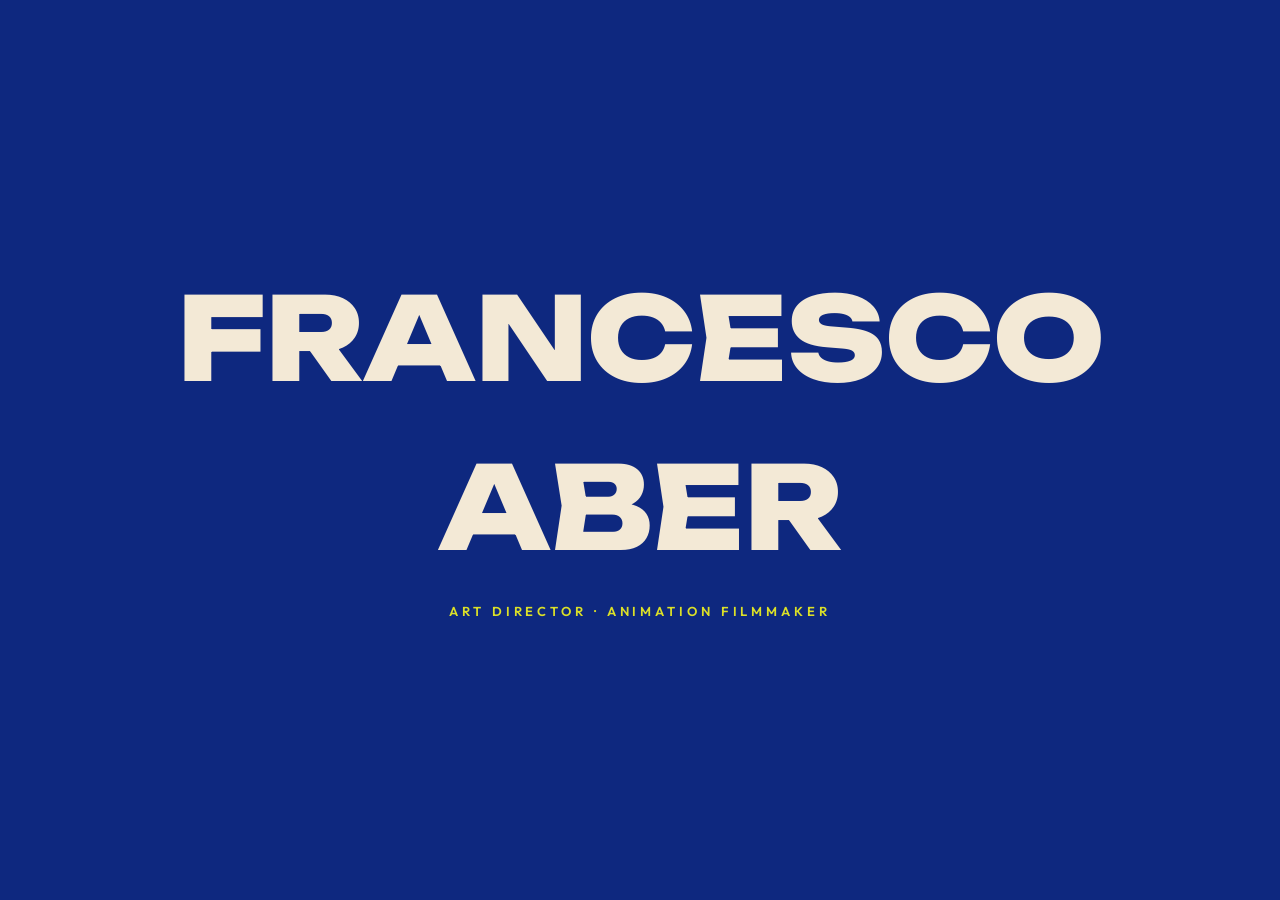
<file: francesco/index.html>
<!doctype html><html lang="en"><head><meta charset="utf-8"><meta name="description" content="Francesco Aber — art director and animation filmmaker based in Barcelona. Brand identity, motion graphics, AR and film."><meta property="og:type" content="website"><meta property="og:title" content="Francesco Aber — Art Director"><meta property="og:description" content="Brand identity, motion graphics, AR and film. Barcelona."><meta property="og:image" content="https://ambush.info/francesco/img/og-2026.jpg"><meta property="og:image:width" content="1200"><meta property="og:image:height" content="630"><meta name="twitter:image" content="https://ambush.info/francesco/img/og-2026.jpg"><meta property="og:url" content="https://ambush.info/francesco/"><meta name="twitter:card" content="summary_large_image"><title>Francesco Aber — Art Director</title>
<meta name="viewport" content="width=device-width, initial-scale=1, viewport-fit=cover">
<link href="https://fonts.googleapis.com/css2?family=Unbounded:wght@600;800&family=Outfit:wght@400;500;600&display=swap" rel="stylesheet">
<style>
:root{--bg:#F3E9D6;--ink:#0E287F;--y:#DBE028;--o:#EE4A25;--line:rgba(14,40,127,.25);--card:#fff;box-sizing:border-box;padding-top:env(safe-area-inset-top,0px);padding-bottom:env(safe-area-inset-bottom,0px)}
@media(prefers-color-scheme:dark){:root:not([data-theme=light]){--bg:#0E287F;--ink:#F3E9D6;--line:rgba(243,233,214,.3)}}
:root[data-theme=dark]{--bg:#0E287F;--ink:#F3E9D6;--line:rgba(243,233,214,.3)}
*{box-sizing:border-box;margin:0}html{height:100%;scroll-padding-top:env(safe-area-inset-top,0px)}
body{height:100%;background:var(--bg);color:var(--ink);font:400 15px/1.5 'Garet','Outfit',sans-serif;overflow:hidden}
.t{font-family:'Monument Extended','Unbounded',sans-serif;font-weight:800;text-transform:uppercase;letter-spacing:-.01em}
#app{height:100%;display:flex;flex-direction:column}
header{display:flex;gap:8px;align-items:center;padding:14px 20px 0;flex-wrap:wrap}
.pill{border:1.5px solid var(--ink);background:none;color:var(--ink);font:600 12px 'Outfit',sans-serif;letter-spacing:.08em;text-transform:uppercase;padding:7px 16px;border-radius:99px;cursor:pointer}
.pill.on{background:var(--ink);color:var(--bg)}.pill:hover{border-color:var(--o);color:var(--o)}.pill.on:hover{color:var(--bg);background:var(--o);border-color:var(--o)}
.name{margin-left:auto;font-size:12px}
.chips{display:flex;gap:6px;padding:12px 20px;overflow-x:auto}
.chip{white-space:nowrap;font:500 12px 'Outfit';letter-spacing:.06em;text-transform:uppercase;border:0;background:var(--line);color:var(--ink);padding:6px 12px;border-radius:99px;cursor:pointer}
.chip b{color:var(--o);font-weight:600;margin-left:4px}.chip.on{background:var(--ink);color:var(--bg)}
.strip{display:flex;gap:8px;padding:0 20px 10px;overflow-x:auto;border-bottom:1px solid var(--line)}
.th{flex:none;width:46px;height:46px;border-radius:6px;background-size:cover;background-position:center;border:2px solid transparent;cursor:pointer;opacity:.55;transition:opacity .2s}
.th.on{opacity:1;border-color:var(--o)}
main{flex:1;min-height:0;position:relative}
#work{height:100%;display:flex;flex-direction:column}
.stage{flex:1;min-height:0;display:flex;align-items:center;justify-content:center;padding:18px 20px 8px;position:relative}
.stage img,.stage video{max-height:100%;max-width:100%;border-radius:10px;object-fit:contain;box-shadow:0 10px 40px rgba(14,40,127,.22)}
.stage .two{display:flex;gap:14px;height:100%}.stage .two img{max-width:48%}
.arr{position:absolute;top:50%;transform:translateY(-50%);width:40px;height:40px;border-radius:50%;border:1.5px solid var(--ink);background:var(--bg);color:var(--ink);cursor:pointer;font-size:18px}
.arr:hover{background:var(--o);border-color:var(--o);color:#fff}#pv{left:10px}#nx{right:10px}
.cap{display:flex;gap:14px;align-items:baseline;padding:8px 20px 16px;flex-wrap:wrap}
.fig{background:var(--y);color:#0E287F;font:700 14px 'Outfit';letter-spacing:.1em;padding:6px 12px;border-radius:6px;border:2px solid var(--ink)}
.cap h2{font-size:clamp(18px,2.4vw,30px)}.cap .m{font-size:12px;letter-spacing:.08em;text-transform:uppercase;opacity:.75}.cap p{flex-basis:100%;max-width:70ch}
#info{display:none;height:100%;overflow-y:auto;padding:28px 20px 60px}
.g{display:grid;grid-template-columns:repeat(12,1fr);gap:28px;max-width:1200px;margin:auto}
.big{grid-column:1/9;font-size:clamp(22px,3.4vw,46px);line-height:1.08}.big em{font-style:normal;color:var(--o)}
.sec{grid-column:span 4}.sec h3{font:600 11px 'Outfit';letter-spacing:.14em;text-transform:uppercase;color:var(--o);margin-bottom:8px}.sec li{list-style:none;padding:5px 0;border-top:1px solid var(--line)}
.sticker{grid-column:9/13;grid-row:1/3;justify-self:end;align-self:start;background:#F3E9D6;color:#EE4A25;padding:22px;border-radius:26px;transform:rotate(3deg);max-width:340px;border:3px solid #EE4A25;cursor:pointer;text-align:left}
.sticker small{font:600 11px 'Outfit';letter-spacing:.12em;text-transform:uppercase}.sticker b{display:block;font:800 15px/1.2 'Unbounded',sans-serif;overflow-wrap:anywhere;margin:10px 0}.sec a{color:var(--o);text-decoration:none}.sec a:hover{color:var(--ink)}
@media(max-width:760px){header{padding-top:12px}.name{display:none}.big,.sec,.sticker{grid-column:1/-1}.sticker{grid-row:auto;justify-self:start}.stage .two{flex-direction:column}.stage .two img{max-width:100%;max-height:48%}.arr{display:none}
nav.bar{position:fixed;left:50%;transform:translateX(-50%);bottom:calc(env(safe-area-inset-bottom,0px) + 14px);background:var(--bg);padding:6px;border-radius:99px;box-shadow:0 4px 20px rgba(14,40,127,.3);display:flex;gap:6px}header .pill{display:none}}
nav.bar{display:none}@media(max-width:760px){nav.bar{display:flex}}
#intro{position:fixed;inset:0;z-index:50;background:#0E287F;color:#F3E9D6;display:flex;flex-direction:column;align-items:center;justify-content:center;gap:18px;transition:transform .9s cubic-bezier(.77,0,.18,1)}
#intro.out{transform:translateY(-100%)}
#intro h1{font-size:clamp(34px,9vw,120px);display:flex;gap:.3em;flex-wrap:wrap;justify-content:center;line-height:1.05}
#intro .w{display:flex;overflow:hidden;padding-bottom:.12em}
#intro span{display:inline-block;transform:translateY(115%)}#intro.go span{animation:up .8s cubic-bezier(.2,.8,.2,1) forwards;animation-delay:calc(var(--n)*55ms + .15s)}
#intro p{color:#DBE028;font:600 13px 'Outfit';letter-spacing:.3em;text-transform:uppercase;opacity:0}#intro.go p{animation:fd .6s 1.1s forwards}
@keyframes up{to{transform:none}}@keyframes fd{to{opacity:1}}
.strip{padding-top:8px}.th{transition:opacity .2s,transform .3s cubic-bezier(.2,.8,.2,1)}.th.on{transform:scale(1.2)}.th:hover{opacity:1;transform:translateY(-3px)}
.th.in{animation:pop .55s cubic-bezier(.2,.8,.2,1) both;animation-delay:calc(var(--k)*80ms + var(--b,0s))}
@keyframes pop{from{opacity:0;transform:translateY(18px) scale(.6)}}
.stage{cursor:pointer;touch-action:pan-y}.cnt{margin-left:auto;font:600 13px 'Outfit';letter-spacing:.12em}.stage>img,.stage>video,.stage>.two{animation:sw .5s cubic-bezier(.2,.8,.2,1)}
@keyframes sw{from{opacity:0;transform:translateX(var(--dx,40px)) scale(.97)}}
.cap>*{animation:cp .5s .1s cubic-bezier(.2,.8,.2,1) both}@keyframes cp{from{opacity:0;transform:translateY(8px)}}

.stage{padding:18px 0 14px;overflow:hidden}
.track{display:flex;gap:28px;height:100%;align-items:center;transition:transform .85s cubic-bezier(.77,0,.18,1);will-change:transform}
.track.enter{animation:ent 1s cubic-bezier(.2,.8,.2,1) both;animation-delay:var(--b,0s)}@keyframes ent{from{opacity:0}}
.sl{flex:none;height:100%;display:flex;align-items:center;margin:0;opacity:.35;transform:scale(.86);transition:opacity .6s,transform .7s cubic-bezier(.2,.8,.2,1)}.sl.on{opacity:1;transform:none}
.sl img,.sl video{height:100%;width:auto;max-width:min(72vw,900px);max-height:100%;border-radius:10px;object-fit:contain;box-shadow:0 10px 40px rgba(14,40,127,.22);user-select:none;-webkit-user-drag:none}
.sl .two{display:flex;flex-direction:row;gap:14px;height:100%}.sl .two img{max-width:min(34vw,480px)}
.rail{position:absolute;left:20px;right:20px;bottom:0;height:3px;background:var(--line)}.rail i{position:absolute;top:0;height:100%;background:var(--o);transition:left .85s cubic-bezier(.77,0,.18,1),width .4s}
@media(max-width:760px){.sl img,.sl video{max-width:80vw}.sl .two img{max-width:38vw}.track{gap:16px}}

.stage{justify-content:flex-start;cursor:grab}.stage.drag{cursor:grabbing}
.track{position:relative;flex:none;width:max-content}
.track:not(.ready),.track.drag{transition:none}
.snd{position:absolute;right:20px;bottom:16px;z-index:3;display:none;border:1.5px solid var(--ink);background:var(--bg);color:var(--ink);font:600 11px 'Outfit';letter-spacing:.1em;text-transform:uppercase;padding:6px 12px;border-radius:99px;cursor:pointer}.sl .two video{height:100%;width:auto;max-width:min(34vw,480px);border-radius:10px;object-fit:contain;box-shadow:0 10px 40px rgba(14,40,127,.22)}@media(max-width:760px){nav.bar{position:static;transform:none;margin:6px auto 12px;box-shadow:none;padding:0;flex:none}}@supports(height:100dvh){html,body{height:100dvh}}.snd:hover{background:var(--o);border-color:var(--o);color:#fff}
#intro p{text-align:center;padding:0 28px;line-height:1.7}@media(max-width:760px){#intro h1{font-size:10vw;padding:0 16px}#intro p{font-size:11px;letter-spacing:.2em}}
@media(prefers-reduced-motion:reduce){#intro span{transform:none}#intro p{opacity:1}*{animation:none!important;transition:none!important}}
</style></head><body><div id="intro"><h1 class="t" id="iname"></h1><p>Art Director · Animation Filmmaker</p></div><div id="app">
<header><button class="pill on" data-v="work">Work</button><button class="pill" data-v="info">Info</button><span class="name t">Francesco Aber · Art Director</span></header>
<div class="chips" id="chips"></div><div class="strip" id="strip"></div>
<main><section id="work"><div class="stage" id="stage"></div><div class="cap" id="cap"></div></section>
<section id="info"><div class="g">
<h1 class="big t">Art director &amp; animation filmmaker. Brands, motion and <em>moving images</em> from Barcelona.</h1>
<button class="sticker" id="mail"><small>Say hello — tap to copy</small><b>aber.francesco<wbr>@gmail.com</b><small>+34 691 113 178</small></button>
<div class="sec"><h3>Francesco</h3><p>Over ten years of creative direction for advertising, film and new media, with clients in Spain, Italy and the US. Trained in animation at the Centro Sperimentale di Cinematografia; today mixing classic craft with generative AI and augmented reality.</p></div>
<div class="sec"><h3>Am.Bush Studio · 2016</h3><p>Brand identity, motion graphics, AR, web and social content. Clients include Grateful Seeds, Sala Apolo, The Crib Concierge, Cali-Kosher and Venero Skateshop.</p></div>
<div class="sec"><h3>Official selection</h3><ul><li>Annecy 2014</li><li>Nastri d’Argento 2015 · final five</li><li>Sitges · Milano · Stuttgart · Brussels</li></ul></div>
<div class="sec"><h3>Awards · The Age of Rust</h3><ul><li>Corto Lovere 2014</li><li>AnimArte 2014</li><li>Purbeck 2014</li><li>Libelula 2014</li></ul></div>
<div class="sec"><h3>Teaching</h3><p>Animation programmes in schools funded by the Italian Ministry of Culture. About 500 students per project; a short film screened in cinemas, one at the 80th Venice Film Festival.</p></div>
<div class="sec"><h3>Elsewhere</h3><ul><li><a href="cv.pdf" target="_blank" rel="noopener">CV (PDF)</a></li><li><a href="https://ambush.info" target="_blank" rel="noopener">ambush.info</a></li><li><a href="mailto:aber.francesco@gmail.com">aber.francesco@gmail.com</a></li><li><a href="tel:+34691113178">+34 691 113 178</a></li><li><a href="https://instagram.com/am.bush" target="_blank" rel="noopener">@am.bush</a> · <a href="https://instagram.com/francesco.aber" target="_blank" rel="noopener">@francesco.aber</a></li><li><a href="https://www.linkedin.com/in/francesco-aber/" target="_blank" rel="noopener">LinkedIn</a></li></ul></div>
</div></section></main>
<nav class="bar"><button class="pill on" data-v="work">Work</button><button class="pill" data-v="info">Info</button></nav></div>
<script>
const P=[{"vid": "video/age.mp4", "img": "img/age-p.webp", "th": "img/age-p-t.webp", "w": 1280, "h": 720, "t": "The Age of Rust", "c": "Film", "cl": "CSC Piemonte", "y": "2014", "d": "Award-winning graduation short: direction, animation, compositing. Official selection at Annecy 2014.", "id": "p0"}, {"vid": "video/artales.mp4", "img": "img/artales-p.webp", "th": "img/artales-p-t.webp", "w": 1280, "h": 720, "t": "ARtales", "c": "AR / Motion", "cl": "Limbo · BluMagma", "y": "2026", "d": "Augmented reality along the Charcoal Burners’ Trail, Isola del Gran Sasso. Animation test.", "id": "p1"}, {"img": "img/artales-logo.webp", "th": "img/artales-logo-t.webp", "w": 1800, "h": 1232, "t": "ARtales · Logo", "c": "AR / Motion", "cl": "Limbo · BluMagma", "y": "2026", "d": "Identity for the AR cultural project in Isola del Gran Sasso.", "id": "p2"}, {"vid": "video/laika-vfx.mp4", "img": "img/laika-vfx-p.webp", "th": "img/laika-vfx-p-t.webp", "w": 1280, "h": 720, "t": "Laika Stardust · VFX", "c": "Film", "cl": "Limbo Produzioni", "y": "2015", "d": "VFX supervision, animation and CGI for the short film.", "id": "p3"}, {"vid": "video/laika-puppets.mp4", "img": "img/laika-puppets-p.webp", "th": "img/laika-puppets-p-t.webp", "w": 1280, "h": 720, "t": "Laika Stardust · Puppets", "c": "Film", "cl": "Limbo Produzioni", "y": "2015", "d": "Puppet animation, compositing and character design.", "id": "p4"}, {"vid": "video/sombras.mp4", "img": "img/sombras-p.webp", "th": "img/sombras-p-t.webp", "w": 1280, "h": 720, "t": "Sombras · Titles", "c": "Film", "cl": "Limbo Produzioni", "y": "2017", "d": "Title sequence.", "id": "p5"}, {"vid": "video/cosecha-promo.mp4", "img": "img/cosecha-promo-p.webp", "th": "img/cosecha-promo-p-t.webp", "w": 1280, "h": 720, "t": "Cosecha Cup · Promo", "c": "AR / Motion", "cl": "Cosecha Cup", "y": "2019", "d": "Animated promo for the Barcelona harvest cup.", "id": "p6"}, {"vid": "video/morelove.mp4", "img": "img/morelove-p.webp", "th": "img/morelove-p-t.webp", "w": 1280, "h": 720, "t": "Anche se", "c": "AR / Motion", "cl": "Fido Guido ft. Ensi · Morelove Prod.", "y": "2021", "d": "Animation and motion graphics for the music video.", "id": "p7"}, {"vid": "video/semivuoi.mp4", "img": "img/semivuoi-p.webp", "th": "img/semivuoi-p-t.webp", "w": 1280, "h": 720, "t": "Se mi vuoi", "c": "AR / Motion", "cl": "Fido Guido · Morelove Prod.", "y": "2022", "d": "Animation and motion graphics for the music video.", "id": "p8"}, {"vid": "video/storia.mp4", "img": "img/storia-p.webp", "th": "img/storia-p-t.webp", "w": 900, "h": 1600, "t": "Se mi vuoi · Story", "c": "AR / Motion", "cl": "Fido Guido · Morelove Prod.", "y": "2022", "d": "Animated story for the release.", "id": "p9"}, {"img": "img/semivuoi-cover.webp", "th": "img/semivuoi-cover-t.webp", "w": 1080, "h": 1080, "t": "Se mi vuoi · Cover", "c": "AR / Motion", "cl": "Fido Guido · Morelove Prod.", "y": "2022", "d": "Cover art for the release.", "id": "p10"}, {"vid": "video/comeme.mp4", "img": "img/comeme-p.webp", "th": "img/comeme-p-t.webp", "w": 1080, "h": 1080, "t": "Come me · Promo", "c": "AR / Motion", "cl": "Fido Guido · Morelove Prod.", "y": "2021", "d": "Animated promo for the EP release.", "id": "p11"}, {"vid": "video/radio.mp4", "img": "img/radio-p.webp", "th": "img/radio-p-t.webp", "w": 1280, "h": 720, "t": "La radio", "c": "AR / Motion", "cl": "Don Rico · Morelove Prod.", "y": "2022", "d": "Animation, keying and motion graphics for the music video.", "id": "p12"}, {"vid": "video/radio02.mp4", "img": "img/radio02-p.webp", "th": "img/radio02-p-t.webp", "w": 1280, "h": 720, "t": "La radio · Studio", "c": "AR / Motion", "cl": "Don Rico · Morelove Prod.", "y": "2022", "d": "Animation, keying and motion graphics for the music video.", "id": "p13"}, {"vid": "video/radio-promo.mp4", "img": "img/radio-promo-p.webp", "th": "img/radio-promo-p-t.webp", "w": 900, "h": 1600, "t": "La radio · Promo", "c": "AR / Motion", "cl": "Don Rico · Morelove Prod.", "y": "2022", "d": "Animated promo for Instagram.", "id": "p14"}, {"vid": "video/newlevel-motion.mp4", "img": "img/newlevel-motion-p.webp", "th": "img/newlevel-motion-p-t.webp", "w": 720, "h": 720, "t": "New Level · Jugglerz", "c": "AR / Motion", "cl": "Canibal · Sala Apolo", "y": "2019", "d": "Animated flyer for the New Level night with Jugglerz Sound.", "id": "p15"}, {"vid": "video/nerd.mp4", "img": "img/nerd-p.webp", "th": "img/nerd-p-t.webp", "w": 1280, "h": 720, "t": "Nerd", "c": "AR / Motion", "cl": "Nerd Creation", "y": "", "d": "3D animation for the Nerd Creation campaign.", "id": "p16"}, {"vid": "video/spot.mp4", "img": "img/spot-p.webp", "th": "img/spot-p-t.webp", "w": 1280, "h": 676, "t": "LSVM · Spot", "c": "AR / Motion", "cl": "Limbo", "y": "2026", "d": "In production. Motion graphics excerpt.", "id": "p17"}, {"vid": "video/pipe.mp4", "img": "img/pipe-p.webp", "th": "img/pipe-p-t.webp", "w": 1280, "h": 676, "t": "LSVM · Pipe", "c": "AR / Motion", "cl": "Limbo", "y": "2026", "d": "In production. Motion graphics excerpt.", "id": "p18"}, {"vid": "video/thai.mp4", "img": "img/thai-p.webp", "th": "img/thai-p-t.webp", "w": 1600, "h": 900, "t": "La Kalada Thailand", "c": "AR / Motion", "cl": "La Kalada · Shanti", "y": "", "d": "Animated intro for La Kalada Thailand and Shanti, official reseller.", "id": "p19"}, {"vid": "video/cascella.mp4", "img": "img/cascella-p.webp", "th": "img/cascella-p-t.webp", "w": 1600, "h": 900, "t": "Cascella", "c": "AR / Motion", "cl": "Personal project", "y": "2019", "d": "Cut-out animation.", "id": "p20"}, {"vid": "video/roto.mp4", "img": "img/roto-p.webp", "th": "img/roto-p-t.webp", "w": 1280, "h": 720, "t": "Roto · Mariotti", "c": "AR / Motion", "cl": "Personal project", "y": "2011", "d": "Rotoscoping study.", "id": "p21"}, {"img": "img/kmarano.webp", "th": "img/kmarano-t.webp", "w": 1800, "h": 1350, "t": "Kaladamarano 2021", "c": "Branding", "cl": "La Kalada", "y": "2021", "d": "Event identity and ticket system for a free-weed sailing day in Barcelona.", "id": "p22"}, {"img": "img/aura.webp", "th": "img/aura-t.webp", "w": 1800, "h": 1350, "t": "AURA social club", "c": "Branding", "cl": "AURA", "y": "", "d": "Typographic monogram for a social club, built on interlocking letterforms.", "id": "p23"}, {"img": "img/cosecha-cartel.webp", "th": "img/cosecha-cartel-t.webp", "w": 1440, "h": 1800, "t": "Cosecha Cup 2018", "c": "Print", "cl": "Cosecha Cup · Barcelona", "y": "2018", "d": "Event poster for the Barcelona harvest cup.", "id": "p24"}, {"img": "img/cosecha-logo.webp", "th": "img/cosecha-logo-t.webp", "w": 1800, "h": 1635, "t": "Cosecha Cup 2019 · Logo", "c": "Print", "cl": "Cosecha Cup · Barcelona", "y": "2019", "d": "Event logo for the Barcelona harvest cup.", "id": "p25"}, {"img": "img/jahmiel.webp", "th": "img/jahmiel-t.webp", "w": 1440, "h": 1800, "t": "New Level · Jahmiel", "c": "Print", "cl": "Canibal · Sala Apolo", "y": "2018", "d": "Poster for the dancehall school party with Jahmiel.", "id": "p26"}, {"img": "img/ganjahr.webp", "th": "img/ganjahr-t.webp", "w": 1350, "h": 1688, "t": "New Level · Ganjahr Family", "c": "Print", "cl": "Canibal · Sala Apolo", "y": "2018", "d": "Poster for the New Level night with Ganjahr Family.", "id": "p27"}, {"img": "img/newlevel19.webp", "th": "img/newlevel19-t.webp", "w": 1440, "h": 1800, "t": "New Level · Crossfyah", "c": "Print", "cl": "Canibal · Sala Apolo", "y": "2019", "d": "Poster for the New Level night with Crossfyah.", "id": "p28"}, {"img": "img/ocb.webp", "th": "img/ocb-t.webp", "w": 1440, "h": 1800, "t": "La Kalada × OCB", "c": "Print", "cl": "La Kalada · OCB", "y": "2025", "d": "Poster for the Reggae Month party.", "id": "p29"}, {"img": "img/freedom.webp", "th": "img/freedom-t.webp", "w": 1800, "h": 1800, "t": "Freedom", "c": "Print", "cl": "Pedronavaja MNR", "y": "2019", "d": "Album cover artwork.", "id": "p30"}, {"img": "img/juicy.webp", "th": "img/juicy-t.webp", "w": 1440, "h": 1800, "t": "Juicy Wines", "c": "Print", "cl": "Talisman Wine · The Juice House", "y": "2022", "d": "Poster for a vinyl DJ and wine day in Barcelona.", "id": "p31"}, {"img": "img/natureboy.webp", "th": "img/natureboy-t.webp", "w": 1440, "h": 1800, "t": "Nature Boy pt. 2", "c": "Print", "cl": "ZAZA cuina i vi", "y": "2021", "d": "Poster for a natural-wine evening at ZAZA, Barcelona.", "id": "p32"}, {"img": "img/vita.webp", "th": "img/vita-t.webp", "w": 540, "h": 675, "t": "Vita da Cani", "c": "Editorial", "cl": "Novel by Syd B.", "y": "", "d": "Cover illustration for the novel, ink on digital canvas.", "id": "p33"}, {"img": "img/vita2.webp", "th": "img/vita2-t.webp", "w": 540, "h": 675, "t": "Vita da Cani · Interior", "c": "Editorial", "cl": "Novel by Syd B.", "y": "", "d": "Interior illustration, ink on digital canvas.", "id": "p34"}];let f='All',list=P,i=0,dir=1,animStrip=2.2;
const $=s=>document.querySelector(s),cats=['All',...new Set(P.map(p=>p.c))];
function chips(){$('#chips').innerHTML=cats.map(c=>`<button class="chip ${c==f?'on':''}" data-c="${c}">${c}<b>${c=='All'?P.length:P.filter(p=>p.c==c).length}</b></button>`).join('')}
function strip(){const a=animStrip;animStrip=null;$('#strip').innerHTML=list.map((p,k)=>`<div class="th ${k==i?'on':''} ${a!=null?'in':''}" data-k="${k}" style="--k:${k};--b:${a||0}s;background-image:url(${p.th})"></div>`).join('')}
function media(p,k){const a=(s,w,h)=>`<img src="${s}" width="${w}" height="${h}" alt="${p.t}" decoding="async" loading="${k<3?'eager':'lazy'}">`;return p.vid&&p.img2?`<div class="two"><video data-src="${p.vid}" poster="${p.img}" width="${p.w}" height="${p.h}" muted loop playsinline preload="none"></video>${a(p.img2,p.w2,p.h2)}</div>`:p.vid?`<video data-src="${p.vid}" poster="${p.img}" width="${p.w}" height="${p.h}" muted loop playsinline preload="none"></video>`:p.img2?`<div class="two">${a(p.img,p.w,p.h)}${a(p.img2,p.w2,p.h2)}</div>`:a(p.img,p.w,p.h)}
function ensure(){[...$('#track').children].forEach((e,k)=>{const v=e.querySelector('video');if(!v)return;if(Math.abs(k-i)<=1&&!v.getAttribute('src')){v.preload=k==i?'auto':'metadata';v.src=v.dataset.src}if(k==i)v.play().catch(()=>{});else v.pause()});const v=document.querySelector('.sl.on video');$('#snd').style.display=v?'block':'none';if(v)$('#snd').textContent=v.muted?'Sound off':'Sound on'}
let firstB=true;
let curX=0,moved=false;
function build(){const first=firstB;$('#stage').innerHTML='<div class="track enter" id="track" data-f="'+f+'" style="--b:'+(first?2.3:0)+'s">'+list.map((p,k)=>`<figure class="sl" data-s="${k}">${media(p,k)}</figure>`).join('')+'</div><button class="arr" id="pv">←</button><button class="arr" id="nx">→</button><div class="rail"><i id="bar"></i></div><button class="snd" id="snd">Sound off</button>';firstB=false;const tr=$('#track');['load','loadeddata'].forEach(ev=>tr.addEventListener(ev,place,true));setTimeout(()=>tr.classList.add('ready'),first?3500:1200);$('#pv').onclick=()=>go(-1);$('#nx').onclick=()=>go(1);$('#snd').onclick=e=>{e.stopPropagation();const v=document.querySelector('.sl.on video');if(v){v.muted=!v.muted;ensure()}}}
function fit(){const st=$('#stage'),tr=$('#track');if(!tr)return;const H0=Math.max(80,st.clientHeight-32),mw=Math.min(innerWidth*(innerWidth<760?.8:.72),900);[...tr.children].forEach((e,k)=>{const p=list[k],m=e.firstElementChild;if(!p||!m)return;const r=p.w/p.h;let w=H0*r,h=H0;if(w>mw){w=mw;h=w/r}m.style.width=w+'px';m.style.height=h+'px'})}
function place(){const tr=$('#track'),sl=tr&&tr.children[i];if(!sl)return;fit();curX=$('#stage').clientWidth/2-(sl.offsetLeft+sl.offsetWidth/2);tr.style.transform=`translateX(${curX}px)`;[...tr.children].forEach((e,k)=>e.classList.toggle('on',k==i));$('#bar').style.cssText=`width:${100/list.length}%;left:${i*100/list.length}%`}
function centerThumb(){const st=$('#strip'),t=st.children[i];if(t)st.scrollTo({left:st.scrollLeft+t.getBoundingClientRect().left-st.getBoundingClientRect().left-st.clientWidth/2+t.offsetWidth/2,behavior:'smooth'})}
function show(){const p=list[i];if(!p)return;const tr=$('#track');let rb=false;if(!tr||tr.dataset.f!=f){build();rb=true}
$('#cap').innerHTML=`<span class="fig">FIG. ${String(P.indexOf(p)+1).padStart(2,'0')}</span><h2 class="t">${p.t}</h2><span class="m">${p.cl} · ${p.c}${p.y?' · '+p.y:''}</span><span class="cnt">${String(i+1).padStart(2,'0')} / ${String(list.length).padStart(2,'0')}</span><p>${p.d}</p>`;
if(rb)strip();else[...$('#strip').children].forEach((e,k)=>e.classList.toggle('on',k==i));place();ensure();centerThumb()}
function go(d){dir=d;i=(i+d+list.length)%list.length;show()}
function view(v){$('#work').style.display=v=='work'?'flex':'none';$('#info').style.display=v=='info'?'block':'none';$('.chips').style.display=$('.strip').style.display=v=='work'?'':'none';
document.querySelectorAll('.pill').forEach(b=>b.classList.toggle('on',b.dataset.v==v));if(location.hash!='#'+v)history.replaceState(null,'','#'+v)}
document.addEventListener('click',e=>{const c=e.target.closest('[data-c]'),t=e.target.closest('[data-k]'),v=e.target.closest('[data-v]');
if(c){f=c.dataset.c;list=f=='All'?P:P.filter(p=>p.c==f);i=0;dir=1;animStrip=.1;chips();show()}if(t){const k=+t.dataset.k;dir=k>=i?1:-1;i=k;show()}if(v)view(v.dataset.v)});
$('#mail').onclick=()=>{const m='aber.francesco@gmail.com';(navigator.clipboard?navigator.clipboard.writeText(m):Promise.reject()).catch(()=>{location.href='mailto:'+m});$('#mail small').textContent='Copied ✓'};
addEventListener('keydown',e=>{if(e.key=='ArrowRight')go(1);if(e.key=='ArrowLeft')go(-1)});
addEventListener('hashchange',()=>view(location.hash=='#info'?'info':'work'));
let sx=null,sw=false;const S=$('#stage');S.ondragstart=e=>e.preventDefault();S.onpointerdown=e=>{if(e.target.closest('.arr'))return;sx=e.clientX;moved=false};S.onpointermove=e=>{if(sx==null)return;const dx=e.clientX-sx;if(!moved&&Math.abs(dx)>6){moved=true;S.classList.add('drag');$('#track').classList.add('drag');try{S.setPointerCapture(e.pointerId)}catch(_){}}if(moved)$('#track').style.transform=`translateX(${curX+dx}px)`};S.onpointerup=S.onpointercancel=e=>{if(sx==null)return;const dx=e.clientX-sx;sx=null;S.classList.remove('drag');$('#track').classList.remove('drag');if(moved){sw=true;setTimeout(()=>sw=false,300);if(Math.abs(dx)>Math.min(90,S.clientWidth*.12))go(dx<0?1:-1);else place()}};$('#strip').addEventListener('wheel',e=>{if(Math.abs(e.deltaY)>Math.abs(e.deltaX))$('#strip').scrollLeft+=e.deltaY},{passive:true});S.onclick=e=>{if(sw||e.target.closest('.arr'))return;const q=e.target.closest('.sl');const k=q?+q.dataset.s:i;if(k!=i){dir=k>i?1:-1;i=k;show()}else go(1)};let wt=0;S.addEventListener('wheel',e=>{const d=Math.abs(e.deltaX)>Math.abs(e.deltaY)?e.deltaX:e.deltaY;if(Math.abs(d)<12||Date.now()-wt<700)return;wt=Date.now();go(d>0?1:-1)},{passive:true});addEventListener('resize',place);
(()=>{const h=$('#iname');let n=0;h.innerHTML='Francesco Aber'.split(' ').map(w=>'<div class="w">'+[...w].map(c=>`<span style="--n:${n++}">${c}</span>`).join('')+'</div>').join('');const it=$('#intro');requestAnimationFrame(()=>requestAnimationFrame(()=>{it.classList.add('go');setTimeout(()=>it.classList.add('out'),2200);setTimeout(()=>it.remove(),3300)}))})();
new ResizeObserver(()=>place()).observe($('#stage'));chips();show();view(location.hash=='#info'?'info':'work');
</script></body></html>
</file>
